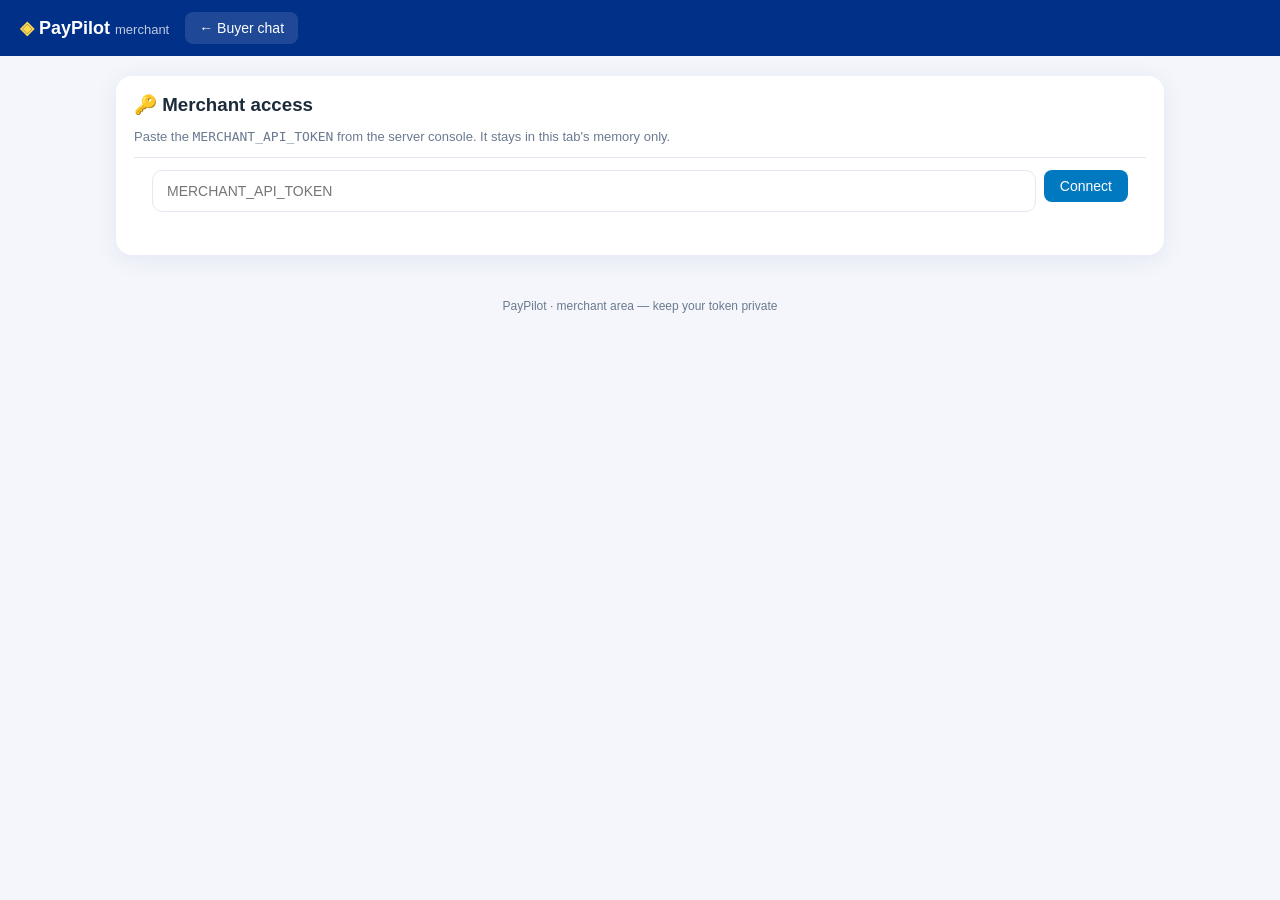
<file: templates/merchant.html>
<!DOCTYPE html>
<html lang="en">
<head>
<meta charset="utf-8">
<meta name="viewport" content="width=device-width, initial-scale=1">
<title>PayPilot — Merchant Dashboard</title>
<link rel="stylesheet" href="/static/style.css">
</head>
<body>
<header>
  <div class="brand"><span class="logo">◈</span> PayPilot <em>merchant</em></div>
  <nav><a class="tablink" href="/">← Buyer chat</a></nav>
</header>

<main>
  <!-- Token gate: the operator pastes MERCHANT_API_TOKEN (printed in the
       server console at startup) here. It lives in a JS variable only —
       never in HTML, localStorage or cookies. -->
  <section id="gate" class="card">
    <h3>🔑 Merchant access</h3>
    <p class="muted">Paste the <code>MERCHANT_API_TOKEN</code> from the server
    console. It stays in this tab's memory only.</p>
    <div class="input-row">
      <input id="token" type="password" placeholder="MERCHANT_API_TOKEN"
             autocomplete="off">
      <button id="connect">Connect</button>
    </div>
    <p id="gate-msg" class="muted"></p>
  </section>

  <section id="dash" hidden>
    <div class="dash-grid">
      <div class="card">
        <h3>🤖 AI Daily Brief</h3>
        <button id="btn-brief">Generate brief</button>
        <pre id="brief" class="brief">Click “Generate brief” — PayPilot analyzes today's orders, top products and abandoned checkouts.</pre>
      </div>
      <div class="card wide">
        <h3>🧾 Orders</h3>
        <button id="btn-refresh">Refresh</button>
        <table id="orders"><thead><tr><th>Order</th><th>Items</th><th>Total</th><th>Status</th><th></th></tr></thead><tbody></tbody></table>
      </div>
      <div class="card">
        <h3>✉️ Cart-recovery draft</h3>
        <p class="muted">Pick an abandoned (CREATED) order above → “Draft follow-up”, then copy & send via WhatsApp/IG DM.</p>
        <pre id="followup" class="brief">No draft yet.</pre>
      </div>
    </div>
  </section>
</main>
<footer>PayPilot · merchant area — keep your token private</footer>
<script src="/static/merchant.js"></script>
</body>
</html>
</file>
<file: static/style.css>
:root{
  --pp-blue:#003087; --pp-light:#0079c1; --bg:#f4f6fb; --card:#fff;
  --ink:#1c2b3a; --muted:#6b7a90; --line:#e3e9f2; --green:#0a7d4d; --amber:#b7791f;
}
*{box-sizing:border-box}
body{margin:0;font-family:-apple-system,"Segoe UI",Roboto,Helvetica,Arial,sans-serif;background:var(--bg);color:var(--ink)}
header{display:flex;align-items:center;gap:16px;padding:12px 20px;background:var(--pp-blue);color:#fff;flex-wrap:wrap}
.brand{font-weight:700;font-size:18px}.brand .logo{color:#ffd84d}.brand em{font-style:normal;font-weight:400;opacity:.75;font-size:13px}
nav{display:flex;gap:8px}
nav button{background:rgba(255,255,255,.12);color:#fff;border:0;border-radius:8px;padding:8px 14px;cursor:pointer;font-size:14px}
nav button.active{background:#fff;color:var(--pp-blue);font-weight:700}
.badges{margin-left:auto;display:flex;gap:8px}
.badge{background:rgba(255,255,255,.15);border-radius:20px;padding:4px 12px;font-size:12px}
.badge.ok{background:#0a7d4d}.badge.warn{background:#b7791f}
main{max-width:1080px;margin:20px auto;padding:0 16px}
/* chat */
.chat-wrap{background:var(--card);border-radius:16px;box-shadow:0 4px 24px rgba(0,48,135,.08);overflow:hidden}
.chat-head{display:flex;gap:12px;align-items:center;padding:14px 18px;border-bottom:1px solid var(--line);background:#fafcff}
.avatar{font-size:32px}.online{color:var(--green);font-size:12px}
.messages{height:420px;overflow-y:auto;padding:18px;display:flex;flex-direction:column;gap:10px}
.msg{max-width:75%;padding:10px 14px;border-radius:14px;line-height:1.5;font-size:14px;white-space:pre-wrap;word-break:break-word}
.msg.user{align-self:flex-end;background:var(--pp-blue);color:#fff;border-bottom-right-radius:4px}
.msg.bot{align-self:flex-start;background:#eef2f9;border-bottom-left-radius:4px}
.msg.bot a{color:var(--pp-light);font-weight:700}
.msg.sys{align-self:center;background:#fff8e1;color:#8a6d1b;font-size:12px;border:1px dashed #e0c96a}
.chips{display:flex;gap:8px;padding:10px 18px;flex-wrap:wrap;border-top:1px solid var(--line)}
.chips button{background:#eef4ff;border:1px solid #c9dcff;border-radius:20px;padding:6px 12px;cursor:pointer;font-size:13px}
.input-row{display:flex;gap:8px;padding:12px 18px;border-top:1px solid var(--line)}
.input-row input{flex:1;border:1px solid var(--line);border-radius:10px;padding:10px 14px;font-size:14px}
.input-row button{background:var(--pp-blue);color:#fff;border:0;border-radius:10px;padding:10px 22px;cursor:pointer;font-size:14px}
.hint{color:var(--muted);font-size:13px;margin-top:10px}
/* dashboard */
.dash-grid{display:grid;grid-template-columns:1fr 1fr;gap:16px}
.card{background:var(--card);border-radius:16px;padding:18px;box-shadow:0 4px 24px rgba(0,48,135,.08)}
.card.wide{grid-column:1/-1}
.card h3{margin:0 0 10px}
.card button{background:var(--pp-light);color:#fff;border:0;border-radius:8px;padding:8px 16px;cursor:pointer;margin-bottom:10px}
.brief{background:#f7f9fd;border:1px solid var(--line);border-radius:10px;padding:12px;font-size:13px;white-space:pre-wrap;min-height:120px;font-family:inherit}
.muted{color:var(--muted);font-size:13px}
table{width:100%;border-collapse:collapse;font-size:13px}
th,td{text-align:left;padding:8px;border-bottom:1px solid var(--line)}
.pill{border-radius:12px;padding:2px 10px;font-size:12px;font-weight:700}
.pill.CREATED{background:#fff3cd;color:#8a6d1b}.pill.CAPTURED{background:#d4edda;color:#0a7d4d}
.pill.APPROVED{background:#cce5ff;color:#004085}.pill.CANCELLED{background:#f8d7da;color:#721c24}
.linkbtn{background:none;border:1px solid var(--pp-light);color:var(--pp-light);border-radius:8px;padding:4px 10px;cursor:pointer;font-size:12px}
footer{text-align:center;color:var(--muted);font-size:12px;padding:24px}
/* message page */
.msg-page{display:flex;align-items:center;justify-content:center;min-height:80vh}
.msg-card{background:#fff;border-radius:16px;padding:40px;max-width:440px;text-align:center;box-shadow:0 4px 24px rgba(0,48,135,.1)}
.msg-icon{font-size:48px}
/* merchant nav link: same look as the tab buttons */
nav a.tablink{display:inline-block;background:rgba(255,255,255,.12);color:#fff;border-radius:8px;padding:8px 14px;font-size:14px;text-decoration:none}
</file>
